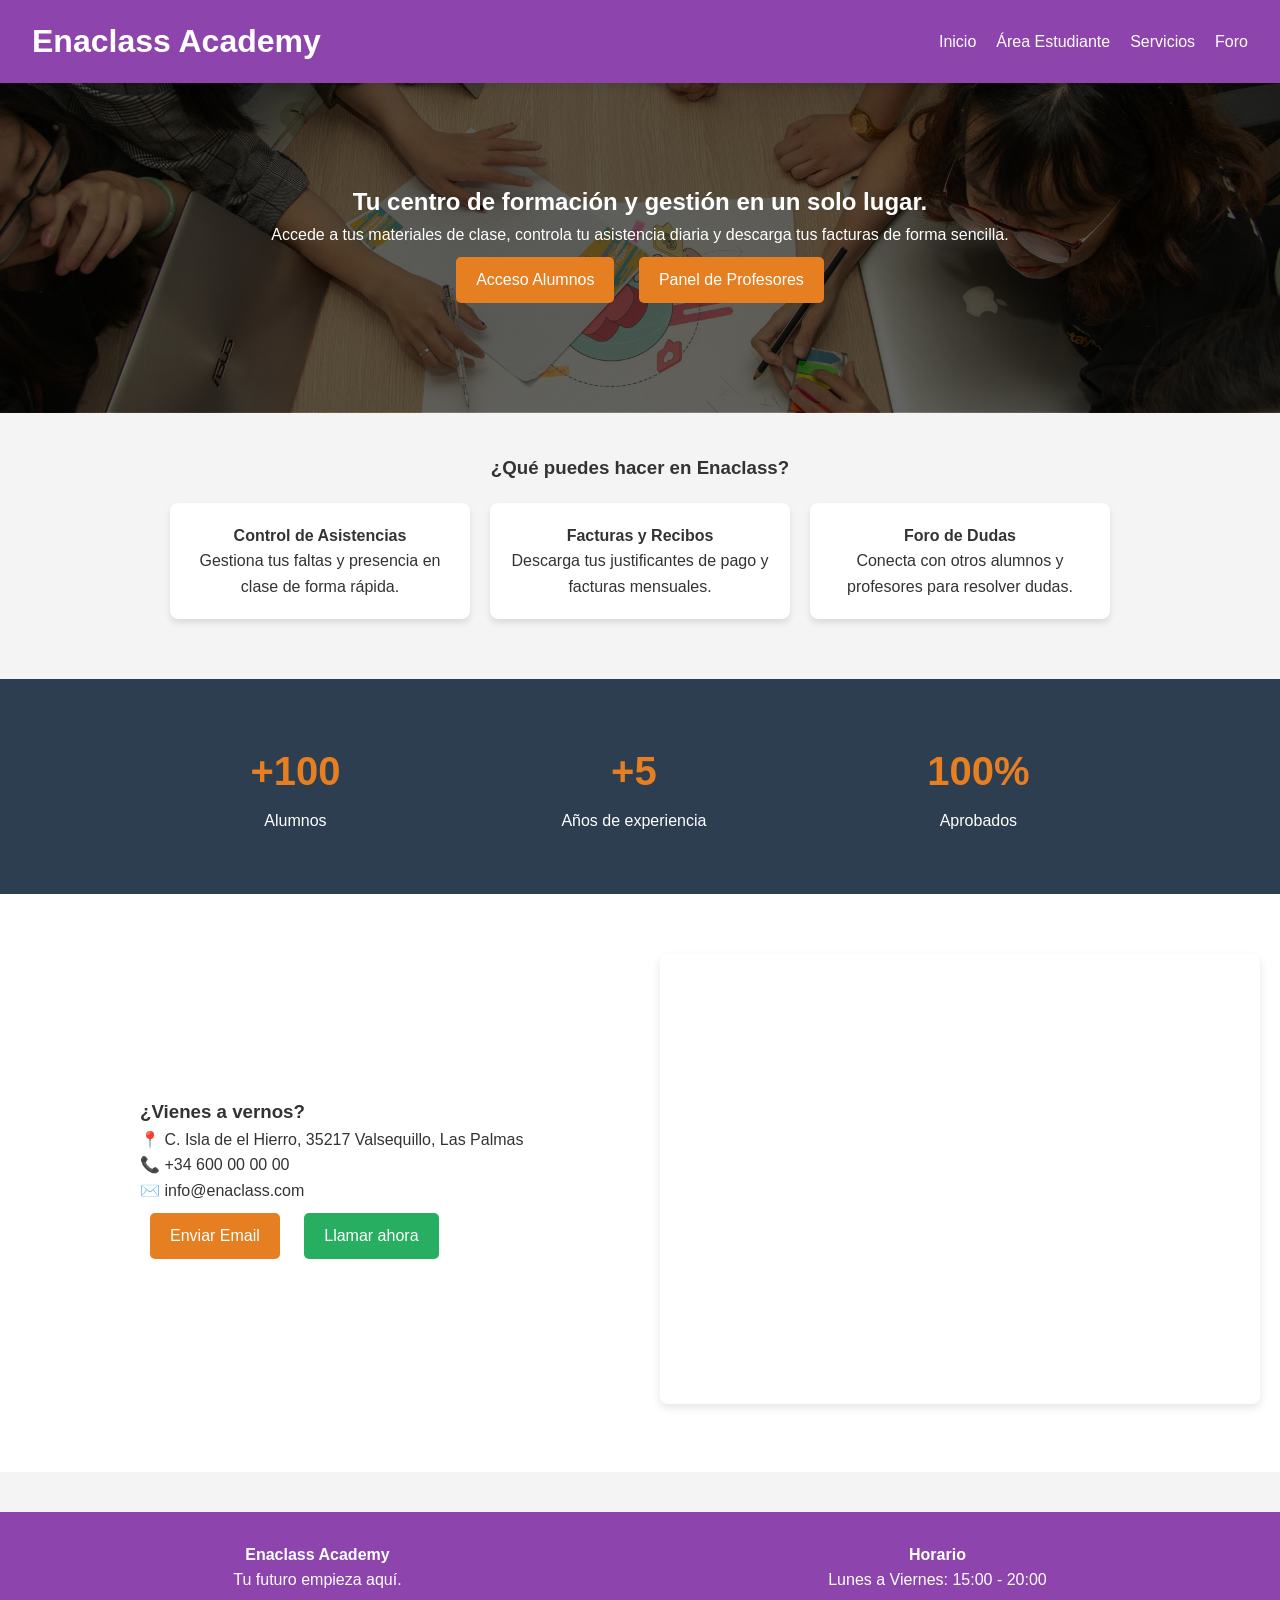
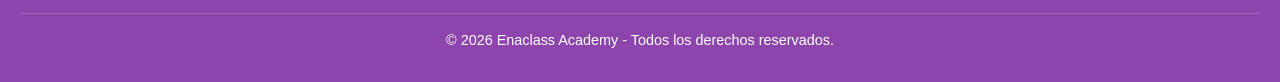
<file: index.html>
<!DOCTYPE html>
<html lang="es">
<head>
    <meta charset="UTF-8">
    <meta name="viewport" content="width=device-width, initial-scale=1.0">
    <link rel="stylesheet" href="style.css">
    <title>Academia Enaclass</title>
</head>
<body>
    <header>
        <h1>Enaclass Academy</h1>
        <nav>
            <ul>
                <li><a href="">Inicio</a></li>
                <li><a href="">Área Estudiante</a></li>
                <li class="item-menu"><a href="">Servicios</a></li>
                <li class="item-menu"><a href="">Foro</a></li>
            </ul>
        </nav>
    </header>
    <main>
        <section id="presentacion-inicio">
            <h2>Tu centro de formación y gestión en un solo lugar.</h2>
            <p>Accede a tus materiales de clase, controla tu asistencia diaria y descarga tus facturas de forma sencilla.</p>
            <div class="botones-principales">
                <a href="#">Acceso Alumnos</a>
                <a href="#">Panel de Profesores</a>
            </div>
        </section>
        <section id="servicios-academia">
            <h3>¿Qué puedes hacer en Enaclass?</h3>
            <div class="contenedor-servicios">
                <article class="tarjeta-servicio">
                    <h4>Control de Asistencias</h4>
                    <p>Gestiona tus faltas y presencia en clase de forma rápida.</p>
                </article>

                <article class="tarjeta-servicio">
                    <h4>Facturas y Recibos</h4>
                    <p>Descarga tus justificantes de pago y facturas mensuales.</p>
                </article>

                <article class="tarjeta-servicio">
                    <h4>Foro de Dudas</h4>
                    <p>Conecta con otros alumnos y profesores para resolver dudas.</p>
                </article>
            </div>
        </section>
        <section id="estadisticas-academia">
            <div class="contenedor-stats">
                <div class="stat">
                    <h3>+100</h3>
                    <p>Alumnos</p>
                </div>
                <div class="stat">
                    <h3>+5</h3>
                    <p>Años de experiencia</p>
                </div>
                <div class="stat">
                    <h3>100%</h3>
                    <p>Aprobados</p>
                </div>
            </div>
        </section>
        <section id="contacto-ubicacion">
            <div class="contenedor-contacto">
                <div class="info-contacto">
                    <h3>¿Vienes a vernos?</h3>
                    <p>📍 C. Isla de el Hierro, 35217 Valsequillo, Las Palmas</p>
                    <p>📞 +34 600 00 00 00</p>
                    <p>✉️ info@enaclass.com</p>
                    <div class="botones-principales">
                        <a href="mailto:info@enaclass.com">Enviar Email</a>
                        <a href="tel:+34600000000" class="boton-llamada">Llamar ahora</a>
                    </div>
                </div>
                <div class="mapa">
                    <iframe src="https://www.google.com/maps/embed?pb=!1m18!1m12!1m3!1d3523.066918468158!2d-15.499805023498824!3d27.991848976020677!2m3!1f0!2f0!3f0!3m2!1i1024!2i768!4f13.1!3m3!1m2!1s0xc40974a53647883%3A0x7db7ce8025dcdcc6!2sC.%20Isla%20de%20el%20Hierro%2C%2035217%20Valsequillo%2C%20Las%20Palmas!5e0!3m2!1ses!2ses!4v1774359819714!5m2!1ses!2ses" width="600" height="450" style="border:0;" allowfullscreen="" loading="lazy" referrerpolicy="no-referrer-when-downgrade"></iframe>
                </div>
            </div>
        </section>
    </main>
    <footer>
        <div class="footer-contenido">
            <div class="footer-info">
                <h4>Enaclass Academy</h4>
                <p>Tu futuro empieza aquí.</p>
            </div>
            <div class="footer-horario">
                <h4>Horario</h4>
                <p>Lunes a Viernes: 15:00 - 20:00</p>
            </div>
        </div>
        <div class="footer-copy">
            <p>&copy; 2026 Enaclass Academy - Todos los derechos reservados.</p>
        </div>
    </footer>
</body>
</html>
</file>
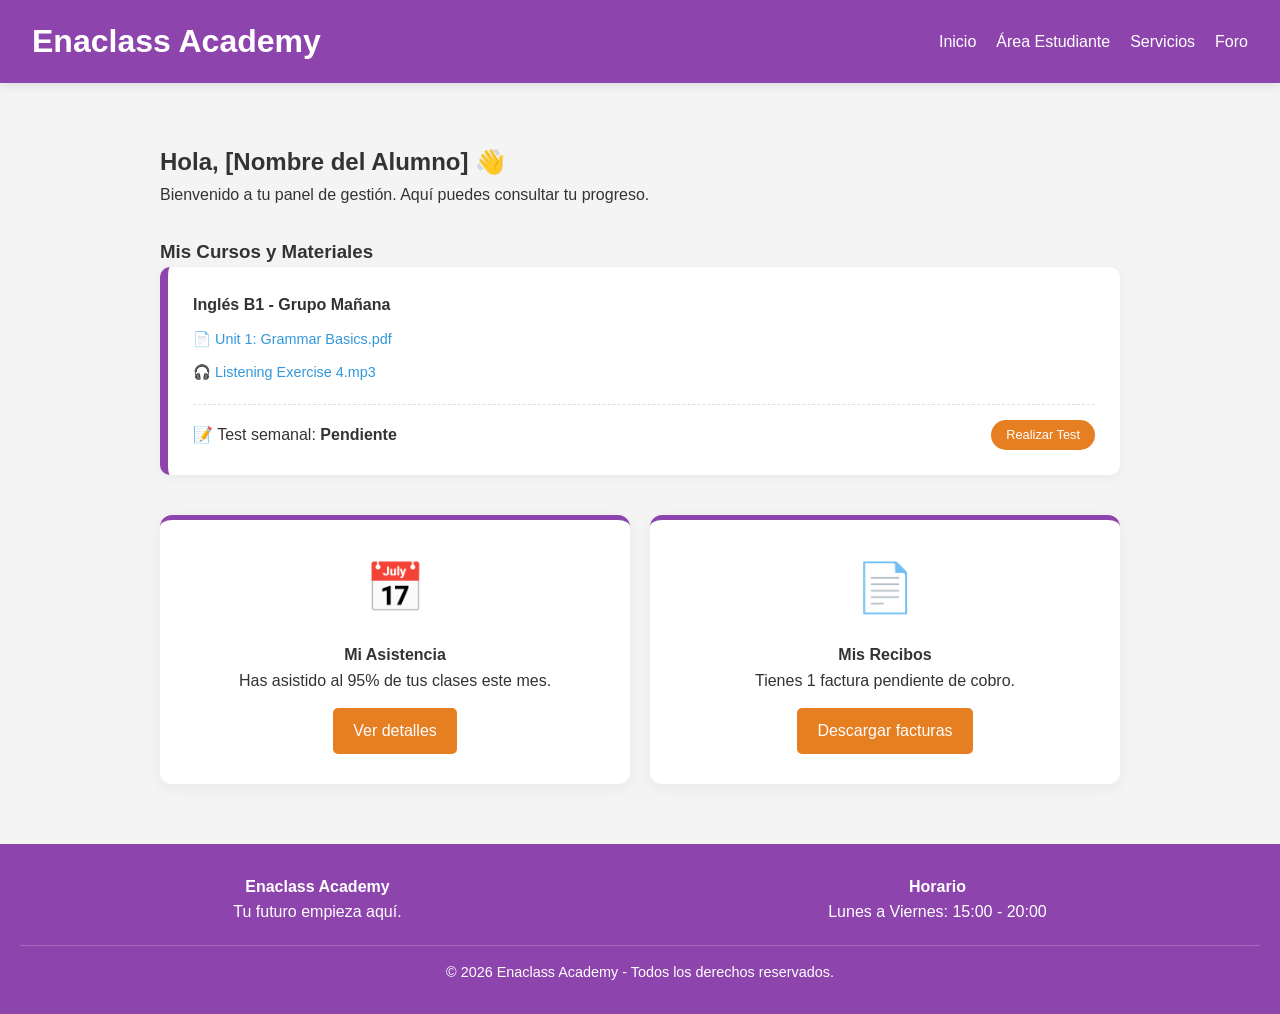
<file: area_estudiante.html>
<!DOCTYPE html>
<html lang="es">
<head>
    <meta charset="UTF-8">
    <meta name="viewport" content="width=device-width, initial-scale=1.0">
    <link rel="stylesheet" href="style.css">
    <title>Área Estudiante - Academia Enaclass</title>
</head>
<body>
    <header>
        <h1>Enaclass Academy</h1>
        <nav>
            <ul>
                <li><a href="">Inicio</a></li>
                <li><a href="">Área Estudiante</a></li>
                <li class="item-menu"><a href="">Servicios</a></li>
                <li class="item-menu"><a href="">Foro</a></li>
            </ul>
        </nav>
    </header>
    <main>
        <main>
            <section id="dashboard-estudiante">
                <div class="bienvenida-user">
                    <h2>Hola, [Nombre del Alumno] 👋</h2>
                    <p>Bienvenido a tu panel de gestión. Aquí puedes consultar tu progreso.</p>
                </div>
                
                <section id="recursos-estudiante">
                    <h3>Mis Cursos y Materiales</h3>
                    <div class="lista-asignaturas">
                        <article class="asignatura-card">
                            <h4>Inglés B1 - Grupo Mañana</h4>
                            <div class="materiales">
                                <a href="#">📄 Unit 1: Grammar Basics.pdf</a>
                                <a href="#">🎧 Listening Exercise 4.mp3</a>
                            </div>
                            <div class="estado-test">
                                <span>📝 Test semanal: <strong>Pendiente</strong></span>
                                <a href="#" class="boton-test">Realizar Test</a>
                            </div>
                        </article>
                    </div>
                </section>
        
                <div class="grid-estudiante">
                    <article class="tarjeta-panel">
                        <div class="icono-panel">📅</div>
                        <h4>Mi Asistencia</h4>
                        <p>Has asistido al 95% de tus clases este mes.</p>
                        <a href="#" class="boton-accion">Ver detalles</a>
                    </article>
        
                    <article class="tarjeta-panel">
                        <div class="icono-panel">📄</div>
                        <h4>Mis Recibos</h4>
                        <p>Tienes 1 factura pendiente de cobro.</p>
                        <a href="#" class="boton-accion">Descargar facturas</a>
                    </article>
                </div>
            </section>
        </main>
    </main>
    <footer>
        <div class="footer-contenido">
            <div class="footer-info">
                <h4>Enaclass Academy</h4>
                <p>Tu futuro empieza aquí.</p>
            </div>
            <div class="footer-horario">
                <h4>Horario</h4>
                <p>Lunes a Viernes: 15:00 - 20:00</p>
            </div>
        </div>
        <div class="footer-copy">
            <p>&copy; 2026 Enaclass Academy - Todos los derechos reservados.</p>
        </div>
    </footer>
</body>
</html>
</file>
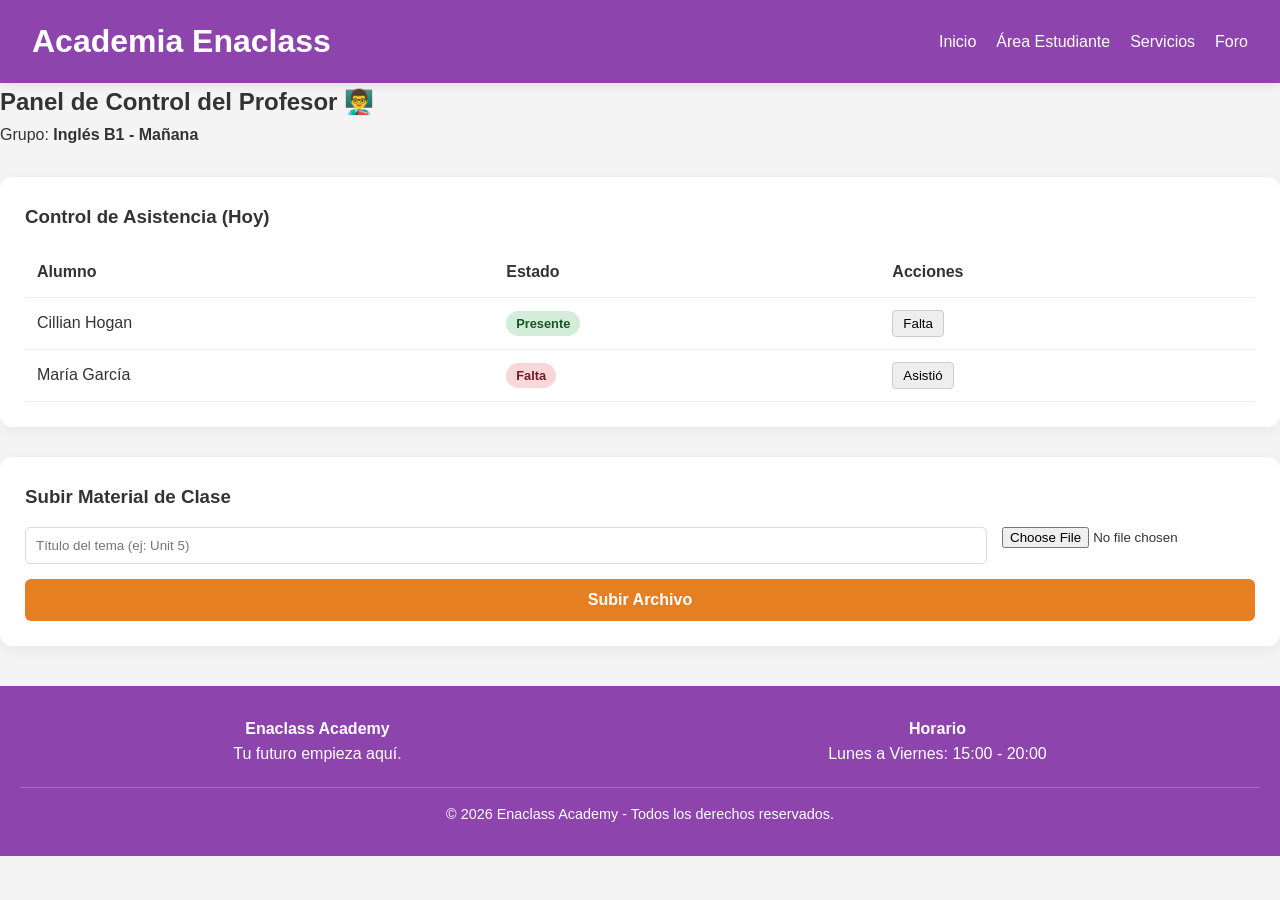
<file: area_profesores.html>
<!DOCTYPE html>
<html lang="es">
<head>
    <meta charset="UTF-8">
    <meta name="viewport" content="width=device-width, initial-scale=1.0">
    <link rel="stylesheet" href="style.css">
    <title>Academia Enaclass</title>
</head>
<body>
    <header>
        <h1>Academia Enaclass</h1>
        <nav>
            <ul>
                <li><a href="">Inicio</a></li>
                <li><a href="">Área Estudiante</a></li>
                <li class="item-menu"><a href="">Servicios</a></li>
                <li class="item-menu"><a href="">Foro</a></li>
            </ul>
        </nav>
    </header>
    <main>
        <section id="panel-profesor">
            <div class="bienvenida-user">
                <h2>Panel de Control del Profesor 👨‍🏫</h2>
                <p>Grupo: <strong>Inglés B1 - Mañana</strong></p>
            </div>
    
            <section class="seccion-gestion">
                <h3>Control de Asistencia (Hoy)</h3>
                <div class="contenedor-tabla">
                    <table>
                        <thead>
                            <tr>
                                <th>Alumno</th>
                                <th>Estado</th>
                                <th>Acciones</th>
                            </tr>
                        </thead>
                        <tbody>
                            <tr>
                                <td>Cillian Hogan</td>
                                <td><span class="badge presente">Presente</span></td>
                                <td><button class="btn-tabla">Falta</button></td>
                            </tr>
                            <tr>
                                <td>María García</td>
                                <td><span class="badge falta">Falta</span></td>
                                <td><button class="btn-tabla">Asistió</button></td>
                            </tr>
                        </tbody>
                    </table>
                </div>
            </section>
    
            <section class="seccion-gestion">
                <h3>Subir Material de Clase</h3>
                <div class="form-subida">
                    <input type="text" placeholder="Título del tema (ej: Unit 5)">
                    <input type="file">
                    <button class="btn-login">Subir Archivo</button>
                </div>
            </section>
        </section>
    </main>
    <footer>
        <div class="footer-contenido">
            <div class="footer-info">
                <h4>Enaclass Academy</h4>
                <p>Tu futuro empieza aquí.</p>
            </div>
            <div class="footer-horario">
                <h4>Horario</h4>
                <p>Lunes a Viernes: 15:00 - 20:00</p>
            </div>
        </div>
        <div class="footer-copy">
            <p>&copy; 2026 Enaclass Academy - Todos los derechos reservados.</p>
        </div>
    </footer>
</body>
</html>
</file>
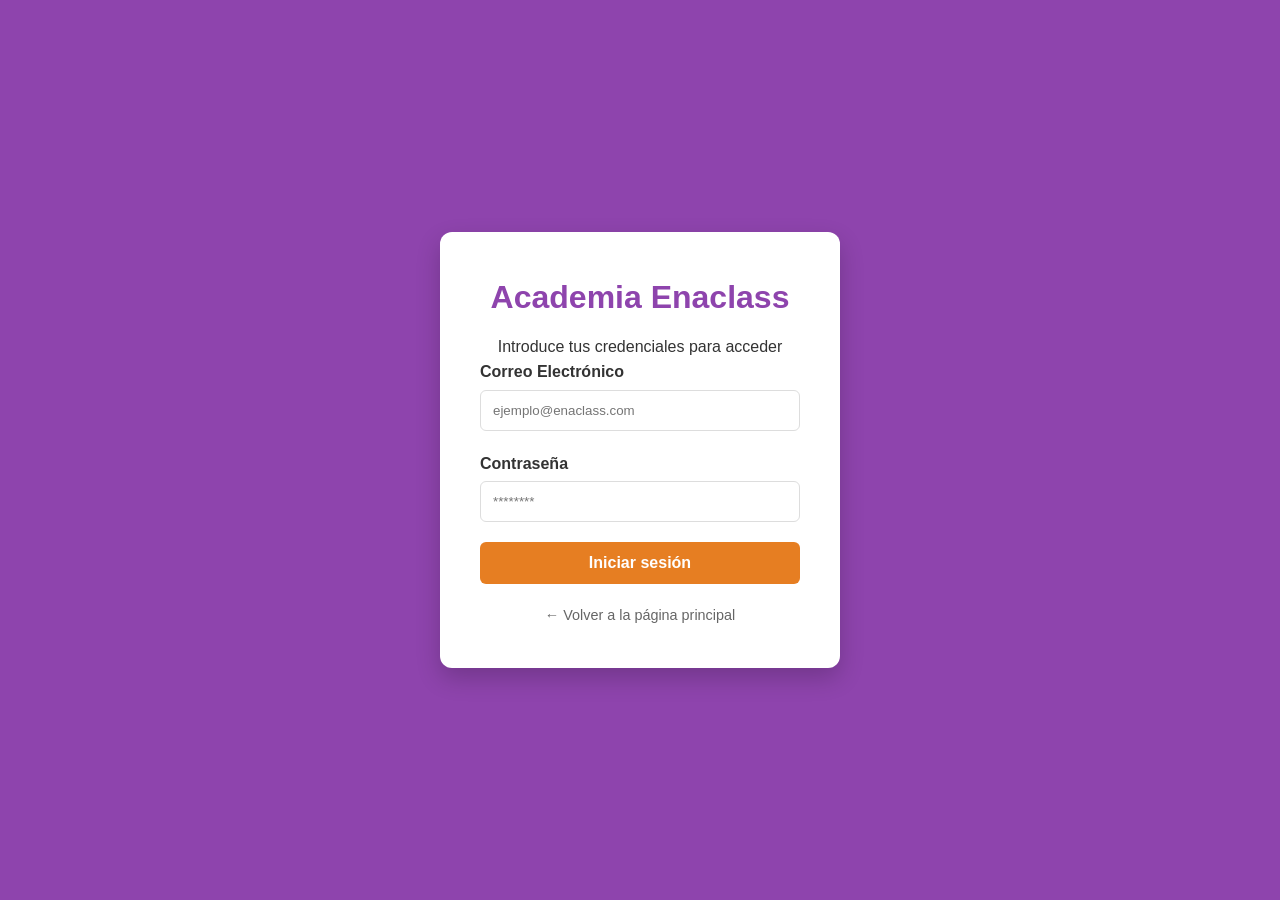
<file: login.html>
<!DOCTYPE html>
<html lang="es">
<head>
    <meta charset="UTF-8">
    <meta name="viewport" content="width=device-width, initial-scale=1.0">
    <link rel="stylesheet" href="style.css">
    <title>Login - Academia Enaclass </title>
</head>
<body class="body-login">
    <div class="contenedor-login">
        <div class="login-box">
            <h1>Academia Enaclass</h1>
            <p>Introduce tus credenciales para acceder</p>
            
            <form id="form-login" action="area-estudiante.html">
                <div class="campo">
                    <label for="email">Correo Electrónico</label>
                    <input type="email" id="email" placeholder="ejemplo@enaclass.com" required>
                </div>
                
                <div class="campo">
                    <label for="password">Contraseña</label>
                    <input type="password" id="password" placeholder="********" required>
                </div>

                <button type="submit" class="btn-login">Iniciar sesión</button>
            </form>
            
            <a href="index.html" class="volver-inicio">← Volver a la página principal</a>
        </div>
    </div>
</body>
</html>
</file>
<file: style.css>
:root {
    --color-principal: #8e44ad;
    --color-acento: #e67e22;
}

* {
    margin: 0;
    padding: 0;
    box-sizing: border-box;
}

body {
    font-family: Arial, sans-serif;
    background-color: #f4f4f4;
    color: #333;
    line-height: 1.6;
}

header {
    background: var(--color-principal);
    color: white;
    padding: 1rem 2rem;
    display: flex;
    justify-content: space-between;
    align-items: center;
    position: sticky;
    top: 0;
    z-index: 1000; 
    box-shadow: 0 2px 10px rgba(0,0,0,0.1);
}

nav ul {
    display: flex;
    list-style: none;
}

nav ul li {
    margin-left: 20px;
}

nav ul li a {
    color: white;
    text-decoration: none;
}

#presentacion-inicio {
    padding: 100px 20px;
    text-align: center;
    background-image: linear-gradient(rgba(0,0,0,0.6), rgba(0,0,0,0.6)), url('Alumnos_estudiando.jpg');
    background-size: cover;
    background-position: center;
    background-repeat: no-repeat;
    color: white;
    margin: 0;
    border-radius: 0;
}

.botones-principales a {
    display: inline-block;
    background-color: var(--color-acento);
    color: white;
    padding: 10px 20px;
    margin: 10px;
    text-decoration: none;
    border-radius: 5px;
}

.botones-principales a:hover {
    background-color: #d35400;
    transition: 0.3s;
}

#servicios-academia {
    padding: 40px 20px;
    text-align: center;
}

.contenedor-servicios {
    display: flex;
    justify-content: center;
    gap: 20px;
    flex-wrap: wrap;
    padding: 20px;
}

.tarjeta-servicio {
    background:white;
    padding:20px;
    border-radius: 8px;
    width: 300px;
    box-shadow: 0 4px 6px rgba(0,0,0,0.1);
}

footer {
    background-color: var(--color-principal); 
    color: white;
    padding: 30px 20px;
    margin-top: 40px; 
    text-align: center;
}

.footer-contenido {
    display: flex;
    justify-content: space-around; 
    flex-wrap: wrap;
    margin-bottom: 20px;
}

.footer-copy {
    border-top: 1px solid rgba(255, 255, 255, 0.2); 
    padding-top: 15px;
    font-size: 0.9rem;
}

#estadisticas-academia {
    background-color: #2c3e50;
    color: white;
    padding: 60px 20px;
    text-align: center;
}

.contenedor-stats {
    display: flex;
    justify-content: space-around;
    flex-wrap: wrap;
    max-width: 1000px;
    margin: 0 auto; 
}

.stat h3 {
    font-size: 2.5rem;
    color: var(--color-acento); 
    margin-bottom: 5px;
}

#contacto-ubicacion {
    padding: 60px 20px;
    background-color: #ffffff;
}

.contenedor-contacto {
    display: flex;
    justify-content: space-between;
    align-items: center;
    max-width: 1000px;
    margin: 0 auto;
    gap: 40px;
    flex-wrap: wrap; 
}

.info-contacto, .mapa {
    flex: 1; 
    min-width: 300px;
}

.mapa iframe {
    border-radius: 8px;
    box-shadow: 0 4px 10px rgba(0,0,0,0.1);
}

.boton-llamada {
    background-color: #27ae60 !important; 
}

.boton-llamada:hover {
    background-color: #219150 !important;
    transition: 0.3s;
}

#dashboard-estudiante {
    max-width: 1000px;
    margin: 40px auto;
    padding: 20px;
}

.bienvenida-user {
    margin-bottom: 30px;
}

.grid-estudiante {
    display: flex;
    gap: 20px;
    flex-wrap: wrap;
}

.tarjeta-panel {
    background: white;
    padding: 30px;
    border-radius: 12px;
    flex: 1;
    min-width: 280px;
    box-shadow: 0 4px 15px rgba(0,0,0,0.05);
    text-align: center;
    border-top: 5px solid var(--color-principal); /* Detalle pro con tu morado */
}

.icono-panel {
    font-size: 3rem;
    margin-bottom: 15px;
}

.boton-accion {
    display: inline-block;
    margin-top: 15px;
    padding: 10px 20px;
    background-color: var(--color-acento);
    color: white;
    text-decoration: none;
    border-radius: 5px;
}

.asignatura-card {
    background: white;
    padding: 25px;
    border-radius: 10px;
    border-left: 8px solid var(--color-principal);
    margin-bottom: 20px;
    box-shadow: 0 2px 10px rgba(0,0,0,0.05);
}

.materiales a {
    display: block;
    color: #3498db;
    text-decoration: none;
    margin: 10px 0;
    font-size: 0.9rem;
}

.estado-test {
    margin-top: 20px;
    padding-top: 15px;
    border-top: 1px dashed #ddd;
    display: flex;
    justify-content: space-between;
    align-items: center;
}

.boton-test {
    background: var(--color-acento);
    color: white;
    padding: 5px 15px;
    border-radius: 20px;
    text-decoration: none;
    font-size: 0.8rem;
}

#recursos-estudiante {
    margin-bottom: 40px; 
    margin-top: 20px;    
}

.body-login {
    background-color: var(--color-principal); 
    display: flex;
    justify-content: center;
    align-items: center;
    height: 100vh;
}

.contenedor-login {
    background: white;
    padding: 40px;
    border-radius: 12px;
    box-shadow: 0 10px 25px rgba(0,0,0,0.2);
    width: 100%;
    max-width: 400px;
    text-align: center;
}

.login-box h1 {
    color: var(--color-principal);
    margin-bottom: 10px;
}

.campo {
    text-align: left;
    margin-bottom: 20px;
}

.campo label {
    display: block;
    font-weight: bold;
    margin-bottom: 5px;
}

.campo input {
    width: 100%;
    padding: 12px;
    border: 1px solid #ddd;
    border-radius: 6px;
}

.btn-login {
    width: 100%;
    padding: 12px;
    background-color: var(--color-acento); 
    color: white;
    border: none;
    border-radius: 6px;
    font-size: 1rem;
    cursor: pointer;
    font-weight: bold;
}

.volver-inicio {
    display: block;
    margin-top: 20px;
    color: #666;
    text-decoration: none;
    font-size: 0.9rem;
}

.seccion-gestion {
    background: white;
    padding: 25px;
    border-radius: 12px;
    margin-bottom: 30px;
    box-shadow: 0 4px 15px rgba(0,0,0,0.05);
}

.contenedor-tabla {
    overflow-x: auto; 
    margin-top: 15px;
}

table {
    width: 100%;
    border-collapse: collapse;
    text-align: left;
}

th, td {
    padding: 12px;
    border-bottom: 1px solid #eee;
}

.badge {
    padding: 5px 10px;
    border-radius: 15px;
    font-size: 0.8rem;
    font-weight: bold;
}

.presente { background: #d4edda; color: #155724; }
.falta { background: #f8d7da; color: #721c24; }

.btn-tabla {
    padding: 5px 10px;
    background: #eee;
    border: 1px solid #ccc;
    cursor: pointer;
    border-radius: 4px;
}

.form-subida {
    display: flex;
    gap: 15px;
    flex-wrap: wrap;
    margin-top: 15px;
}

.form-subida input[type="text"] {
    flex: 1;
    padding: 10px;
    border: 1px solid #ddd;
    border-radius: 5px;
}
</file>
